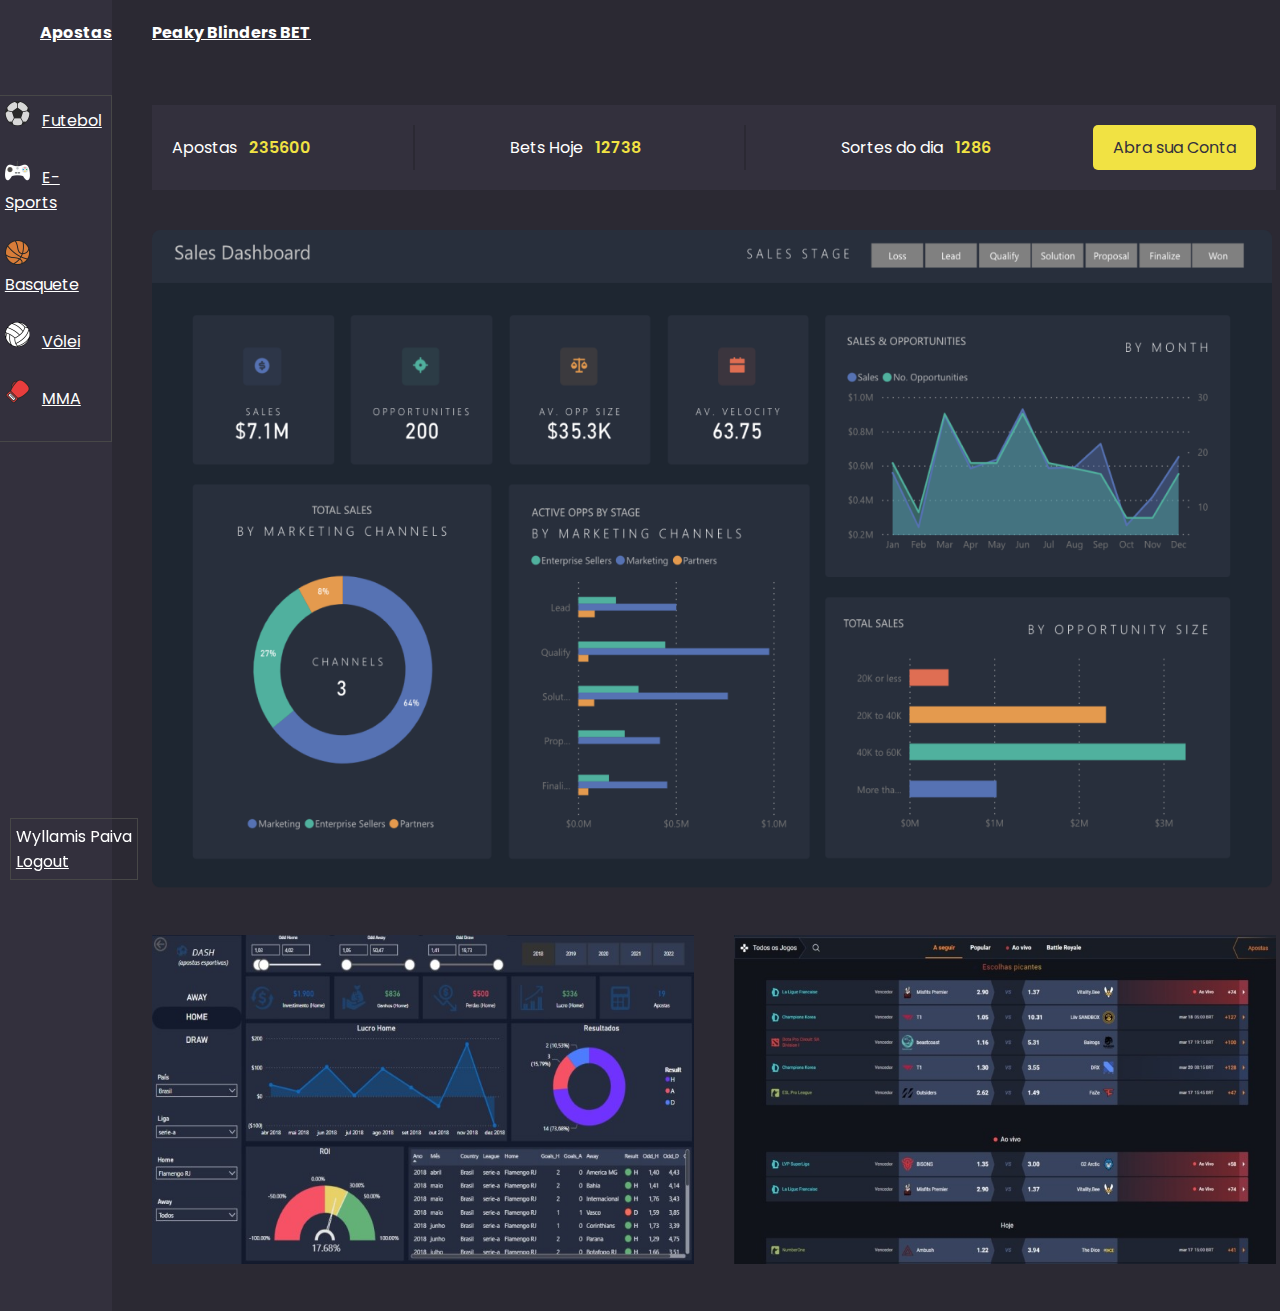
<file: Desenvolvimento-Aplicações-para-Internet/index.html>
<!DOCTYPE html>
<html lang="en">

<head>
    <meta charset="UTF-8">
    <meta http-equiv="X-UA-Compatible" content="IE=edge">
    <meta name="viewport" content="width=device-width, initial-scale=1.0">
    <title>Peaky Blinders BET</title>
    <link rel="preconnect" href="https://fonts.googleapis.com">
    <link rel="preconnect" href="https://fonts.gstatic.com" crossorigin>
    <link href="https://fonts.googleapis.com/css2?family=Poppins:wght@100;400;600;700&display=swap" rel="stylesheet">
    <link rel="stylesheet" href="estilo.css">


</head>

<body>
    <nav class="mainnav">
        <a href="#"><strong>Apostas</strong></a><br></br>

        <div class="menus">
            <ul class="menu">
                <div><img class="tip" src="./imagens/fut.png" alt="chart 1">
                    <a href="lateral"><span>Futebol</span></a><br></br>
                </div>

                <div><img class="tip" src="./imagens/E-Sports.png" alt="chart 1">
                    <a href="lateral"><span>E-Sports</span></a><br></br>
                </div>

                <div><img class="tip" src="./imagens/Basquete.png" alt="chart 1">
                    <a href="lateral"><span>Basquete</span></a><br></br>
                </div>
                <div><img class="tip" src="./imagens/Vôlei.png" alt="chart 1">
                    <a href="lateral"><span>Vôlei</span></a><br></br>
                </div>
                <div><img class="tip" src="./imagens/MMA.png" alt="chart 1">
                    <a href="lateral"><span>MMA</span></a><br></br>
                </div>
            </ul>

            <ul class="menu">
                <div>Wyllamis Paiva</div>

                <li><a href="#">Logout</a></li>
            </ul>
        </div>
    </nav>
    <div class="main-content">
        <header class="topnav">
            <nav>
                <ul class="topnav-menu">

                    <li><a href="titulo"><strong>Peaky Blinders BET</strong></a></li>

                </ul>
            </nav>
            <section class="perfil">

            </section>
        </header>

        <main>
            <section class="summary">
                <article>
                    <span class="description"> Apostas</span>

                    <span class="number">235600</span>
                </article>
                <span class="separate"></span>
                <article>
                    <span class="description"> Bets Hoje</span>
                    <span class="number">12738</span>
                </article>
                <span class="separate"></span>
                <article>
                    <span class="description">Sortes do dia </span>
                    <span class="number">1286</span>
                </article>
                <a href="index2.html" class="btn">Abra sua Conta</a>
            </section>

            <article class="Chart">
                <img src="./imagens/chart1.png" alt="chart 1" width="1120" height="658">
            </article>

            <div class="charts">
                <article class="chart">
                    <img src="./imagens/chart3.png" alt="chart 2" width="542" height="329">
                </article>

                <article class="chart">
                    <img src="./imagens/chart2.png" alt="chart 2" width="542" height="329">
                </article>
            </div>
        </main>
    </div>
</body>

</html>
</file>
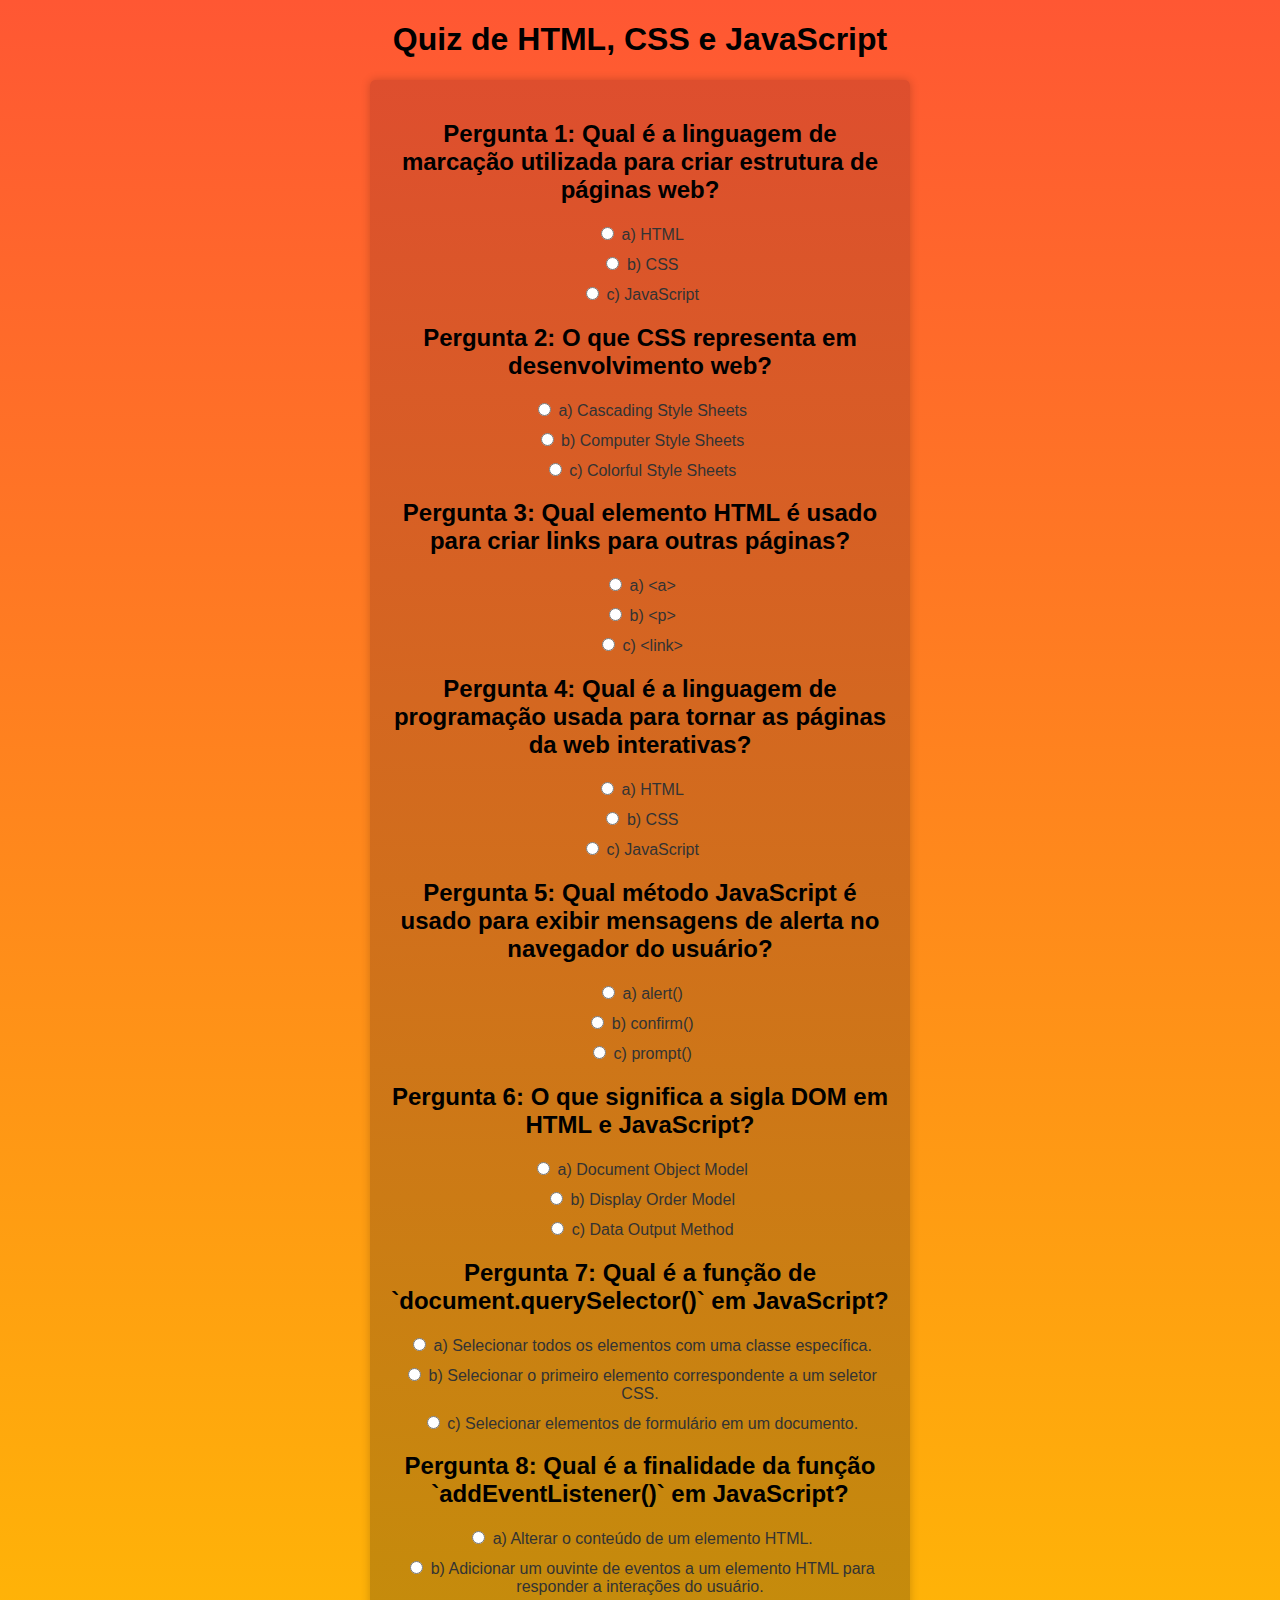
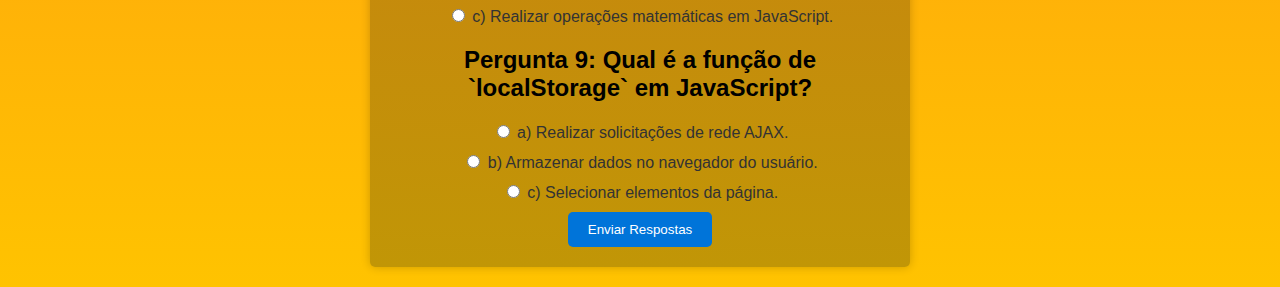
<file: START/index.html>
<!DOCTYPE html>
<html lang="en">
<head>
    <meta charset="UTF-8">
    <meta name="viewport" content="width=device-width, initial-scale=1.0">
    <link rel="stylesheet" type="text/css" href="style.css">
    <title>Quiz de HTML, CSS e JavaScript</title>
</head>
<body>
    <h1>Quiz de HTML, CSS e JavaScript</h1>
    <div id="quiz">
        <h2>Pergunta 1: Qual é a linguagem de marcação utilizada para criar estrutura de páginas web?</h2>
        <label>
            <input type="radio" name="pergunta1" value="a"> a) HTML
        </label>
        <label>
            <input type="radio" name="pergunta1" value="b"> b) CSS
        </label>
        <label>
            <input type="radio" name="pergunta1" value="c"> c) JavaScript
        </label>

        
        <h2>Pergunta 2: O que CSS representa em desenvolvimento web?</h2>
        <label>
            <input type="radio" name="pergunta2" value="a"> a) Cascading Style Sheets
        </label>
        <label>
            <input type="radio" name="pergunta2" value="b"> b) Computer Style Sheets
        </label>
        <label>
            <input type="radio" name="pergunta2" value="c"> c) Colorful Style Sheets
        </label>

        
         <h2>Pergunta 3: Qual elemento HTML é usado para criar links para outras páginas?</h2>
         <label>
             <input type="radio" name="pergunta3" value="a"> a) &lt;a&gt;
         </label>
         <label>
             <input type="radio" name="pergunta3" value="b"> b) &lt;p&gt;
         </label>
         <label>
             <input type="radio" name="pergunta3" value="c"> c) &lt;link&gt;
         </label>
 
    
         <h2>Pergunta 4: Qual é a linguagem de programação usada para tornar as páginas da web interativas?</h2>
         <label>
             <input type="radio" name="pergunta4" value="a"> a) HTML
         </label>
         <label>
             <input type="radio" name="pergunta4" value="b"> b) CSS
         </label>
         <label>
             <input type="radio" name="pergunta4" value="c"> c) JavaScript
         </label>
 
      
         <h2>Pergunta 5: Qual método JavaScript é usado para exibir mensagens de alerta no navegador do usuário?</h2>
         <label>
             <input type="radio" name="pergunta5" value="a"> a) alert()
         </label>
         <label>
             <input type="radio" name="pergunta5" value="b"> b) confirm()
         </label>
         <label>
             <input type="radio" name="pergunta5" value="c"> c) prompt()
         </label>
 
         
         <h2>Pergunta 6: O que significa a sigla DOM em HTML e JavaScript?</h2>
         <label>
             <input type="radio" name="pergunta6" value="a"> a) Document Object Model
         </label>
         <label>
             <input type="radio" name="pergunta6" value="b"> b) Display Order Model
         </label>
         <label>
             <input type="radio" name="pergunta6" value="c"> c) Data Output Method
         </label>
 
      
         <h2>Pergunta 7: Qual é a função de `document.querySelector()` em JavaScript?</h2>
         <label>
             <input type="radio" name="pergunta7" value="a"> a) Selecionar todos os elementos com uma classe específica.
         </label>
         <label>
             <input type="radio" name="pergunta7" value="b"> b) Selecionar o primeiro elemento correspondente a um seletor CSS.
         </label>
         <label>
             <input type="radio" name="pergunta7" value="c"> c) Selecionar elementos de formulário em um documento.
         </label>
 
        
         <h2>Pergunta 8: Qual é a finalidade da função `addEventListener()` em JavaScript?</h2>
         <label>
             <input type="radio" name="pergunta8" value="a"> a) Alterar o conteúdo de um elemento HTML.
         </label>
         <label>
             <input type="radio" name="pergunta8" value="b"> b) Adicionar um ouvinte de eventos a um elemento HTML para responder a interações do usuário.
         </label>
         <label>
             <input type="radio" name="pergunta8" value="c"> c) Realizar operações matemáticas em JavaScript.
         </label>
 
        
         <h2>Pergunta 9: Qual é a função de `localStorage` em JavaScript?</h2>
         <label>
             <input type="radio" name="pergunta9" value="a"> a) Realizar solicitações de rede AJAX.
         </label>
         <label>
             <input type="radio" name="pergunta9" value="b"> b) Armazenar dados no navegador do usuário.
         </label>
         <label>
             <input type="radio" name="pergunta9" value="c"> c) Selecionar elementos da página.
         </label>
 
         <button id="submit">Enviar Respostas</button>
     </div>
     <p id="resultado"></p>
     <script src="script.js"></script>
 </body>
 </html>
</file>
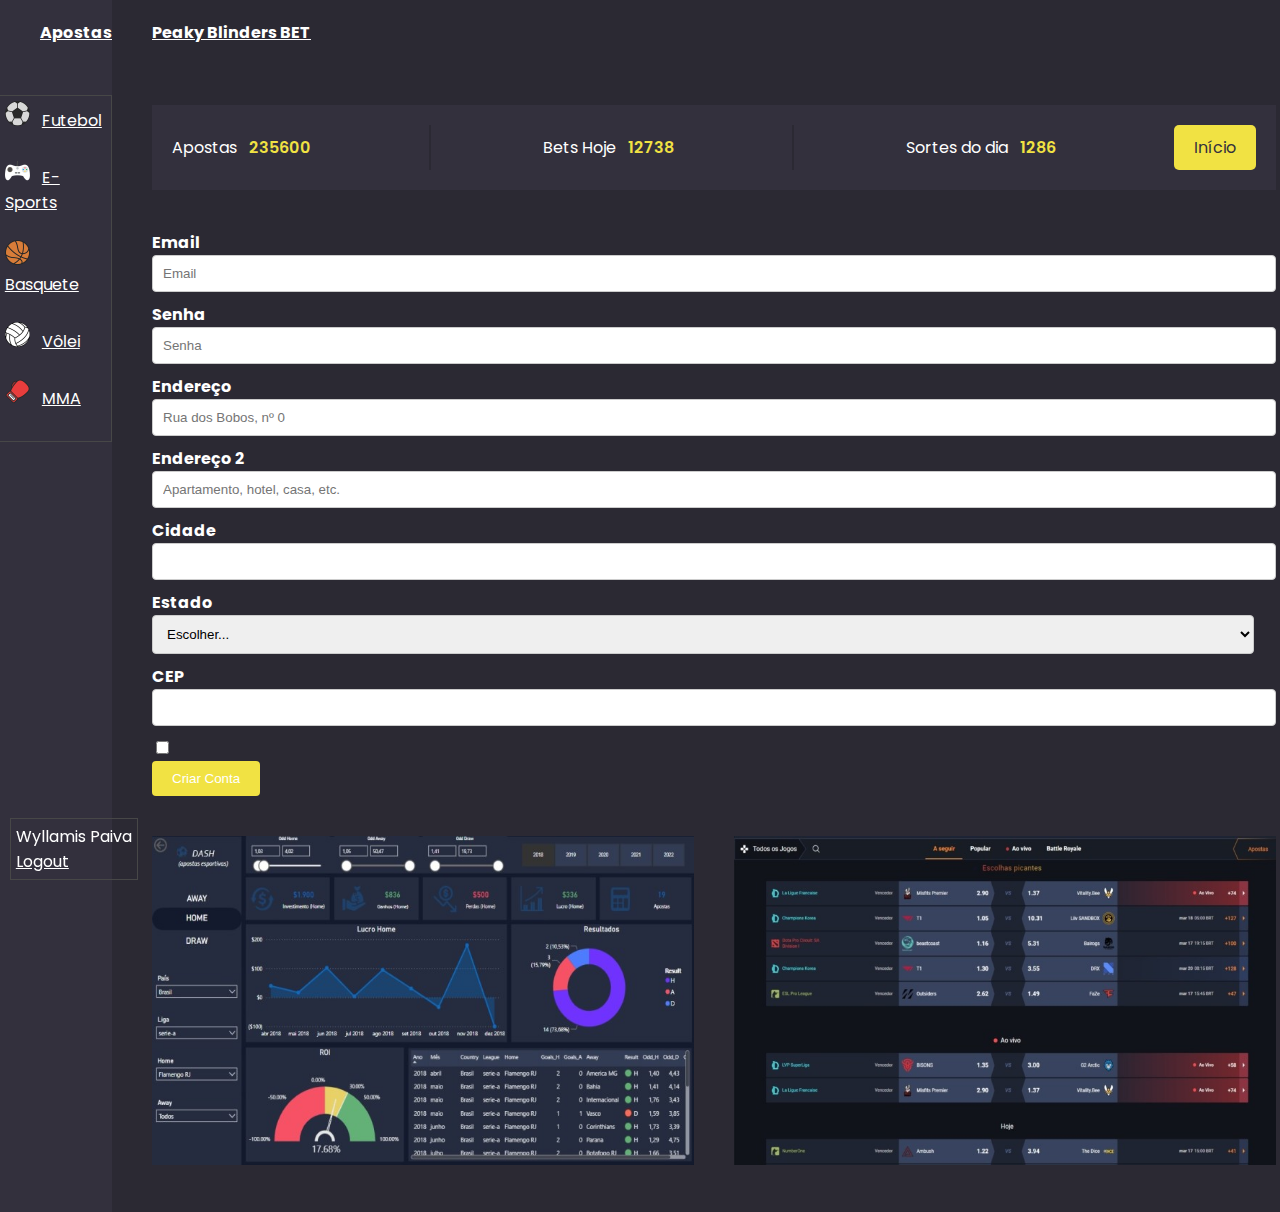
<file: Desenvolvimento-Aplicações-para-Internet/index2.html>
<!DOCTYPE html>
<html lang="en">

<head>
    <meta charset="UTF-8">
    <meta http-equiv="X-UA-Compatible" content="IE=edge">
    <meta name="viewport" content="width=device-width, initial-scale=1.0">
    <title>Peaky Blinders BET</title>
    <link rel="preconnect" href="https://fonts.googleapis.com">
    <link rel="preconnect" href="https://fonts.gstatic.com" crossorigin>
    <link href="https://fonts.googleapis.com/css2?family=Poppins:wght@100;400;600;700&display=swap" rel="stylesheet">
    <link rel="stylesheet" href="estilo.css">


</head>

<body>
    <nav class="mainnav">
        <a href="#"><strong>Apostas</strong></a><br></br>

        <div class="menus">
            <ul class="menu">
                <div><img class="tip" src="./imagens/fut.png" alt="chart 1">
                    <a href="lateral"><span>Futebol</span></a><br></br>
                </div>

                <div><img class="tip" src="./imagens/E-Sports.png" alt="chart 1">
                    <a href="lateral"><span>E-Sports</span></a><br></br>
                </div>

                <div><img class="tip" src="./imagens/Basquete.png" alt="chart 1">
                    <a href="lateral"><span>Basquete</span></a><br></br>
                </div>
                <div><img class="tip" src="./imagens/Vôlei.png" alt="chart 1">
                    <a href="lateral"><span>Vôlei</span></a><br></br>
                </div>
                <div><img class="tip" src="./imagens/MMA.png" alt="chart 1">
                    <a href="lateral"><span>MMA</span></a><br></br>
                </div>
            </ul>

            <ul class="menu">
                <div>Wyllamis Paiva</div>

                <li><a href="#">Logout</a></li>
            </ul>
        </div>
    </nav>
    <div class="main-content">
        <header class="topnav">
            <nav>
                <ul class="topnav-menu">

                    <li><a href="titulo"><strong>Peaky Blinders BET</strong></a></li>

                </ul>
            </nav>
            <section class="perfil">

            </section>
        </header>

        <main>
            <section class="summary">
                <article>
                    <span class="description"> Apostas</span>

                    <span class="number">235600</span>
                </article>
                <span class="separate"></span>
                <article>
                    <span class="description"> Bets Hoje</span>
                    <span class="number">12738</span>
                </article>
                <span class="separate"></span>
                <article>
                    <span class="description">Sortes do dia </span>
                    <span class="number">1286</span>
                </article>
                <a href="index.html" class="btn">Início</a>
            </section>

            
                <form>
                    <div class="form-row">
                      <div class="form-group col-md-6">
                        <label for="inputEmail4">Email</label>
                        <input type="email" class="form-control" id="inputEmail4" placeholder="Email">
                      </div>
                      <div class="form-group col-md-6">
                        <label for="inputPassword4">Senha</label>
                        <input type="password" class="form-control" id="inputPassword4" placeholder="Senha">
                      </div>
                    </div>
                    <div class="form-group">
                      <label for="inputAddress">Endereço</label>
                      <input type="text" class="form-control" id="inputAddress" placeholder="Rua dos Bobos, nº 0">
                    </div>
                    <div class="form-group">
                      <label for="inputAddress2">Endereço 2</label>
                      <input type="text" class="form-control" id="inputAddress2" placeholder="Apartamento, hotel, casa, etc.">
                    </div>
                    <div class="form-row">
                      <div class="form-group col-md-6">
                        <label for="inputCity">Cidade</label>
                        <input type="text" class="form-control" id="inputCity">
                      </div>
                      <div class="form-group col-md-4">
                        <label for="inputEstado">Estado</label>
                        <select id="inputEstado" class="form-control">
                          <option selected>Escolher...</option>
                          <option>...</option>
                        </select>
                      </div>
                      <div class="form-group col-md-2">
                        <label for="inputCEP">CEP</label>
                        <input type="text" class="form-control" id="inputCEP">
                      </div>
                    </div>
                    <div class="form-group">
                      <div class="form-check">
                        <input class="form-check-input" type="checkbox" id="gridCheck">
                        <label class="form-check-label" for="gridCheck">
                          
                        </label>
                      </div>
                    </div>
                    <button type="submit" class="btn btn-primary">Criar Conta</button>
                  </form>
           

            <div class="charts">
                <article class="chart">
                    <img src="./imagens/chart3.png" alt="chart 2" width="542" height="329">
                </article>

                <article class="chart">
                    <img src="./imagens/chart2.png" alt="chart 2" width="542" height="329">
                </article>
            </div>
        </main>
    </div>
</body>

</html>
</file>
<file: Desenvolvimento-Aplicações-para-Internet/estilo.css>
:root {
    --primary-color: #f1e243;
    --dark: #212133;
    --light: #33303d;
    --grey: #2b2933;
    --default-pad: 2.5rem;
    --medium-pad: calc(var(--default-pad) / 2);
    --small-pad: calc(var(--medium-pad) / 2);
}

html {
    height: 100%;
  
    
}

html,
body {
    margin: 0;
}

body {
    font-family: Poppins, sans-serif;
    color: var(--dark);
    display: flex;
    background-color: var(--grey);
    min-height: 100%;
}

.topnav-menu,
.menu {
    margin: 0;
    padding: 0;
    list-style-type: none;
}

.menus {
    flex-grow: 1;
    display: flex;
    flex-direction: column;
    justify-content: space-between;
}

.menu {
    padding: var(--default-pad);
    color: #FFFFFF;
}

.mainnav {
    padding: var(--medium-pad) 0 0;
    display: flex;
    flex-direction: column;
    background-color: var(--light);
}
a {
    color: #FFFFFF;
}

.mainnav>a {
    padding-left: var(--default-pad);
}

.main-content {
    flex-grow: 1;
}

.topnav {
    background-color: #2b2933;
    display: flex;
    justify-content: space-between;
    align-items: center;
    padding: var(--medium-pad) var(--default-pad);
    
}

.topnav-menu li {
    display: inline-block;
    list-style: none;
}

main {
    padding: var(--default-pad);
    display: flex;
    flex-direction: column;
    gap: var(--default-pad);
}

.summary {
    display: flex;
    justify-content: space-between;
    align-items: center;
    padding: var(--medium-pad);
    background-color: var(--light);
    color: #FFFFFF;
}

.separate {
    width: 1px;
    border-left: 2px solid var(--grey);
    align-self: stretch;
}

.mainnav {
    width: 100%;
}

.btn {
    background-color: var(--primary-color);
    color: var(--light);
    text-decoration: none;
    border-radius: 5px;
    padding: var(--small-pad) var(--medium-pad)
}


.charts {
    display: flex;
    gap: var(--default-pad);
    width: 100%;
}

/* Estilo para o formulário */
form {
    max-width: 49%;
    margin: -1 auto;
    color: #FFFFFF;
  }
  
  /* Estilo para as etiquetas (labels) */
  label {
    font-weight: bold;
  }
  
  /* Estilo para os campos de entrada (inputs) e seleção (select) */
  input[type="text"],
  input[type="email"],
  input[type="password"],
  select {
    width: 200%;
    padding: 10px;
    margin-bottom: 10px;
    border: 1px solid #ccc;
    border-radius: 4px;
  }
  
  /* Estilo para o botão de envio (submit) */
  button[type="submit"] {
    background-color: #f1e243; /* Cor de fundo azul */
    color: #fff; /* Cor do texto branco */
    padding: 10px 20px;
    border: none;
    border-radius: 4px;
    cursor: pointer;
  }
  
  /* Estilo para o botão de envio quando hover (mouse em cima) */
  button[type="submit"]:hover {
    background-color: #0056b3; /* Cor de fundo azul escuro quando hover */
  }


.number {
    color: var(--primary-color);
    font-weight: 600;
    padding: 0 .5rem;
}

.menus .menu:first-child {
    
    border-bottom: 1px solid var(--grey);
    border-top: 1px solid #474747;
    border-right: 1px solid #474747;
    padding: 0.3rem;
    border-bottom: 1px solid #474747;
}

.menus .menu:last-child {
    position: fixed;
    left: var(--small-pad);
    bottom: var(--medium-pad);
    padding: 0.3rem;
    border-bottom: 1px solid #474747;
    border-top: 1px solid #474747;
    border-right: 1px solid #474747;
    border-left: 1px solid #474747;

}

.tip {

    max-height: 25px;
    max-width: 25px;
    margin-right: 0.5rem;
    
}
 /*começando a inserir responsividade*/
@media all and(max-width:480px){
 
.menu{   
    padding: var(--medium-pad) 0 0;
    display: grid;  
    grid-template-columns: 1fr 1fr 1fr;  
    grid-template-rows: 50px 50px;

}

}
</file>
<file: START/style.css>
body {
    font-family: Arial, sans-serif;
    text-align: center;
    background: linear-gradient(to bottom, #FF5733, #FFC300);
    margin: 0;
    padding: 0;
}

#quiz {
    max-width: 500px;
    margin: 0 auto;
    padding: 20px;
    background: linear-gradient(to bottom, #de4e2e, #c19606);
    border-radius: 5px;
    box-shadow: 0 0 10px rgba(0, 0, 0, 0.2);
    transition: background-color 0.3s;
}

label {
    display: block;
    margin: 10px 0;
    color: #333;
    cursor: pointer;
    transition: background-color 0.3s;
}

label:hover {
    background-color: #f0f0f0;
}

input[type="radio"]:checked + label {
    background-color: #4CAF50;
    color: white;
    transition: background-color 0.3s;
}

button {
    background-color: #0074D9;
    color: white;
    border: none;
    padding: 10px 20px;
    cursor: pointer;
    border-radius: 5px;
    transition: background-color 0.3s;
}

button:hover {
    background-color: #0056b3;
}

#resultado {
    font-weight: bold;
    margin: 20px 0;
    color: #333;
}
</file>
